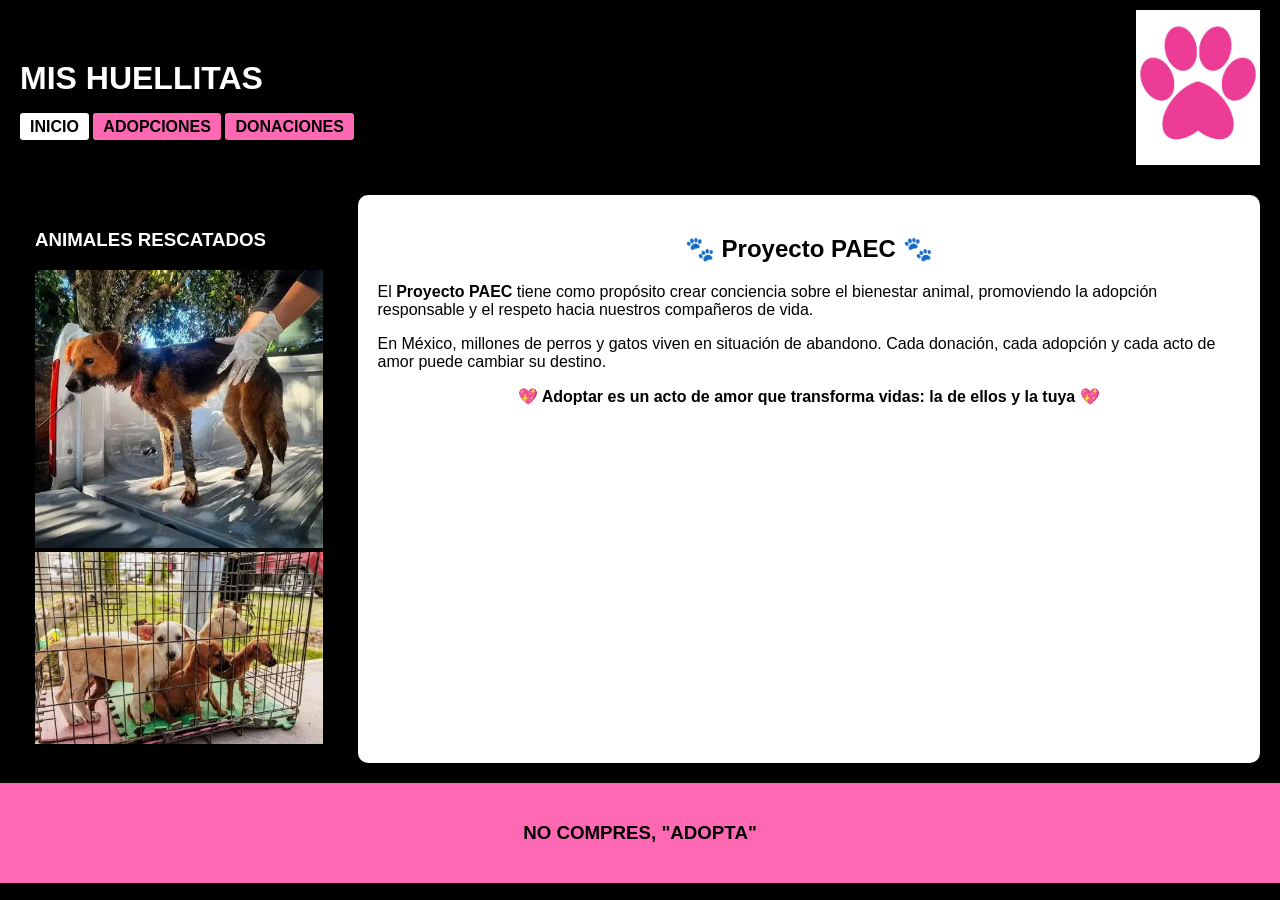
<file: Index.html>
<!DOCTYPE html>
<html lang="es">
<head>
    <meta charset="UTF-8">
    <title>HUELLITAS  Inicio</title>
    <!-- Aquí enlazas tu hoja de estilos externa -->
    <link rel="stylesheet" href="estilo.css">
</head>
<body>
    <!-- Cabecera con el título y menú de navegación -->
    <header>
        <div>
            <h1>MIS HUELLITAS</h1>
            <a href="Index.html" class="boton-nav activo">INICIO</a>
            <a href="Adopciones.html" class="boton-nav">ADOPCIONES</a>
            <a href="Donaciones.html" class="boton-nav">DONACIONES</a>
        </div>
        <!-- Logo del sitio web -->
        <img src="img/HULLITALOGO.jpg" alt="Logo de mi sitio web" class="logo-cabecera">
    </header>

    <!-- Contenido principal dividido en aside y sección -->
    <main>
        <!-- Aside con imágenes de animales rescatados -->
        <aside>
            <h3>ANIMALES RESCATADOS</h3>
            <img src="img/OIP.webp" alt="Descripción de la imagen" style="max-width: 100%; height: auto;">
            <img src="img/2.webp" alt="Descripción de la imagen" style="max-width: 100%; height: auto;">
        </aside>

        <!-- Sección principal con información del proyecto PAEC -->
        <section>
            <h2>🐾 Proyecto PAEC 🐾</h2>
            <p>
                El <strong>Proyecto PAEC</strong> tiene como propósito crear conciencia sobre el bienestar animal, 
                promoviendo la adopción responsable y el respeto hacia nuestros compañeros de vida.
            </p>
            <p>
                En México, millones de perros y gatos viven en situación de abandono. 
                Cada donación, cada adopción y cada acto de amor puede cambiar su destino.
            </p>
            <p style="text-align:center; font-weight:bold;">
                💖 Adoptar es un acto de amor que transforma vidas: la de ellos y la tuya 💖
            </p>
        </section>
    </main>

    <!-- Pie de página con mensaje de concientización -->
    <footer>
        <h3>NO COMPRES, "ADOPTA"</h3>
    </footer>
</body>
</html>
</file>
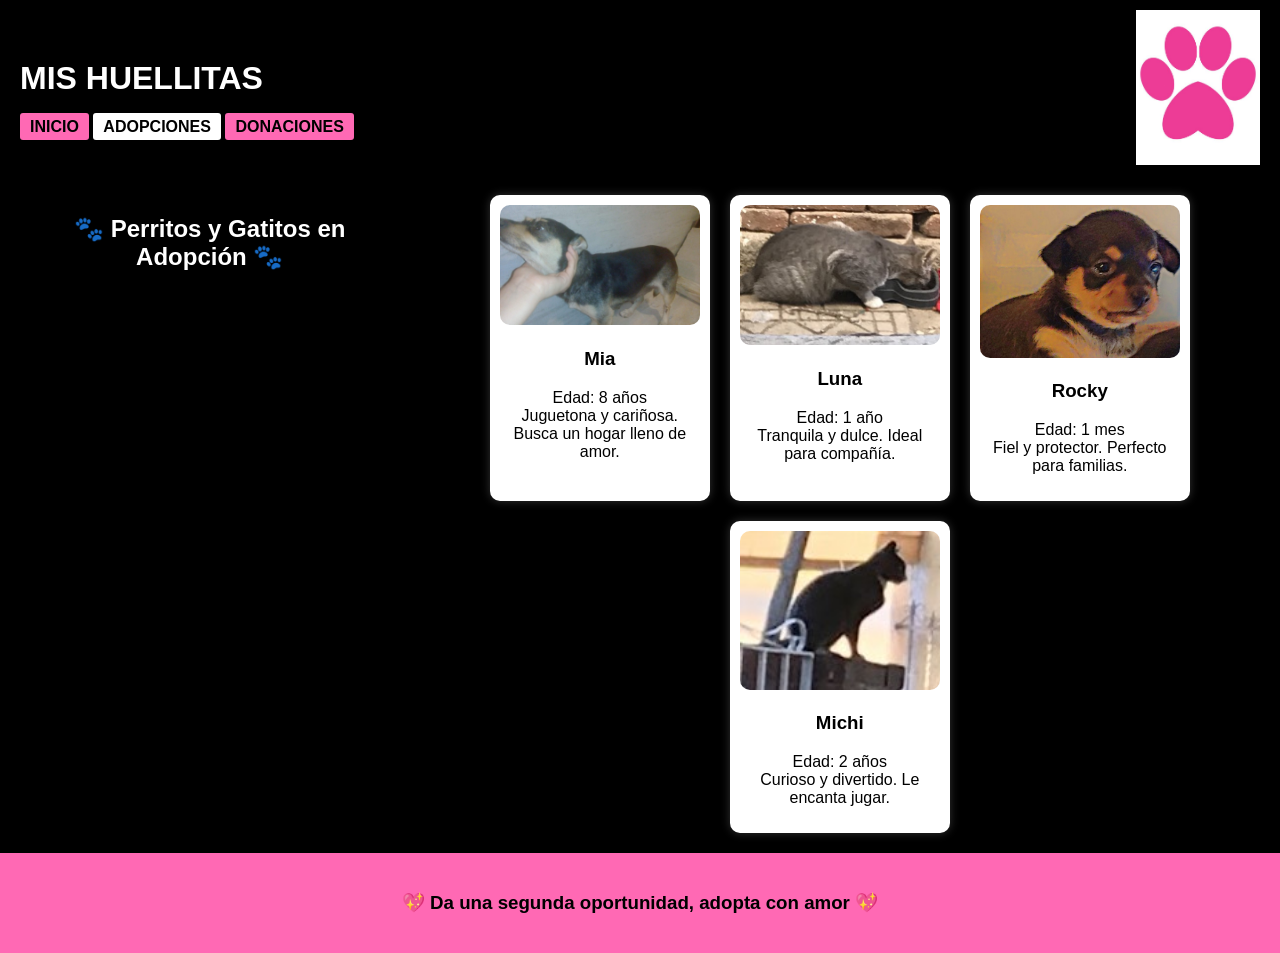
<file: Adopciones.html>
<!DOCTYPE html>
<html lang="es">
<head>
    <meta charset="UTF-8">
    <title>HUELLITAS - Adopciones</title>
    <!-- Enlace al archivo de estilos externo -->
    <link rel="stylesheet" href="estilo.css">
</head>
<body>
    <!-- Cabecera con título y menú de navegación -->
    <header>
        <div>
            <h1>MIS HUELLITAS</h1>
            <a href="Index.html" class="boton-nav">INICIO</a>
            <a href="Adopciones.html" class="boton-nav activo">ADOPCIONES</a>
            <a href="Donaciones.html" class="boton-nav">DONACIONES</a>
        </div>
        <!-- Logo del sitio web -->
        <img src="img/HULLITALOGO.jpg" alt="Logo de mi sitio web" class="logo-cabecera">
    </header>

    <!-- Contenido principal: galería de adopciones -->
    <main>
        <!-- Título de la sección -->
        <h2 style="color: white;">🐾 Perritos y Gatitos en Adopción 🐾</h2>

        <!-- Galería con fichas de animales -->
        <div class="galeria">
            <!-- Ficha 1: Perrita Mia -->
            <div class="ficha">
                <img src="img/perrito1.jpg" alt="Perrita en adopción">
                <h3>Mia</h3>
                <p>Edad: 8 años<br>Juguetona y cariñosa. Busca un hogar lleno de amor.</p>
            </div>

            <!-- Ficha 2: Gatito Luna -->
            <div class="ficha">
                <img src="img/gatito1.jpg" alt="Gatito en adopción">
                <h3>Luna</h3>
                <p>Edad: 1 año<br>Tranquila y dulce. Ideal para compañía.</p>
            </div>

            <!-- Ficha 3: Perrito Rocky -->
            <div class="ficha">
                <img src="img/perrito2.jpg" alt="Perrito en adopción">
                <h3>Rocky</h3>
                <p>Edad: 1 mes<br>Fiel y protector. Perfecto para familias.</p>
            </div>

            <!-- Ficha 4: Gatito Michi -->
            <div class="ficha">
                <img src="img/gatito2.jpg" alt="Gatito en adopción">
                <h3>Michi</h3>
                <p>Edad: 2 años<br>Curioso y divertido. Le encanta jugar.</p>
            </div>
        </div>
    </main>

    <!-- Pie de página con mensaje de concientización -->
    <footer>
        <h3>💖 Da una segunda oportunidad, adopta con amor 💖</h3>
    </footer>
</body>
</html>
</file>
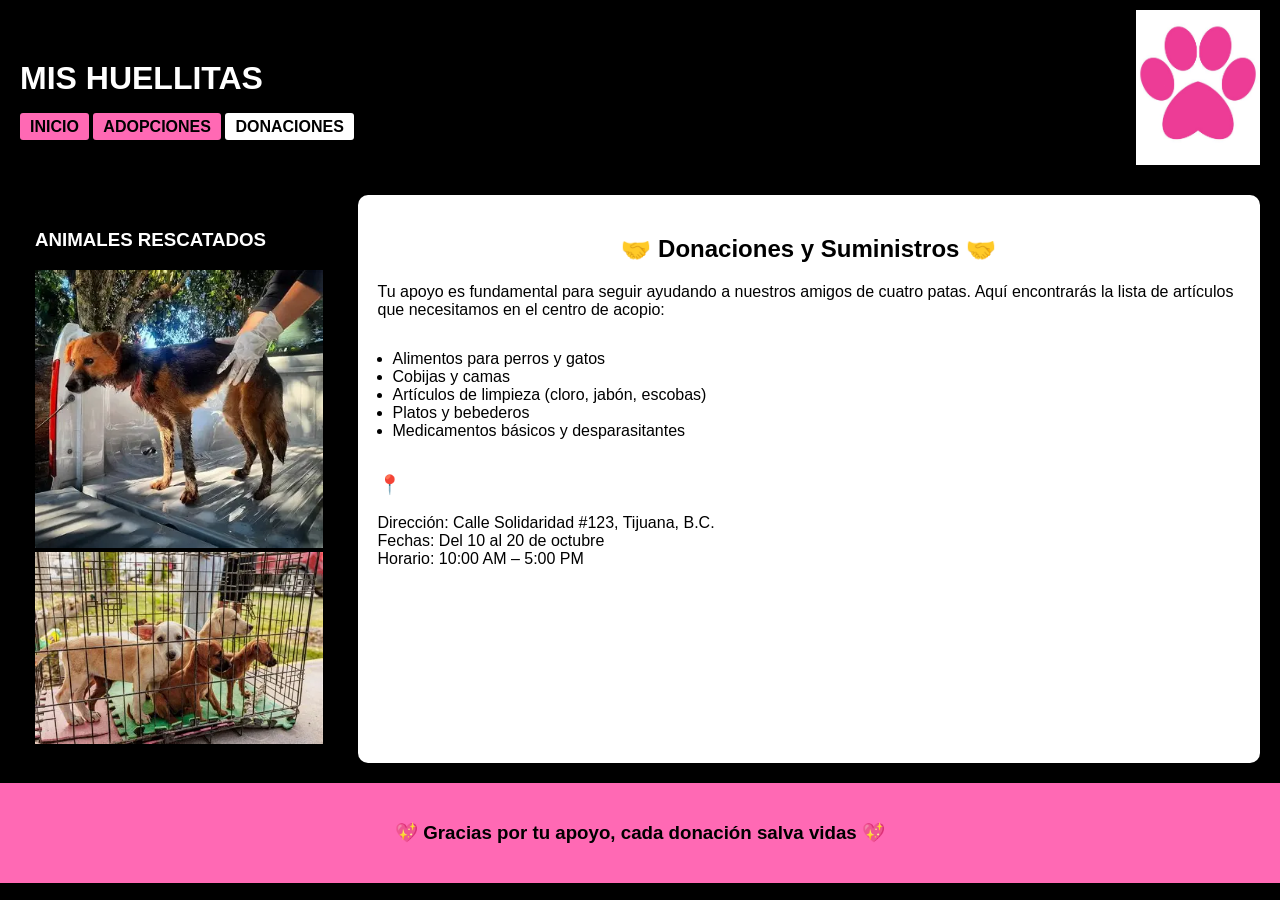
<file: Donaciones.html>
<!DOCTYPE html>
<html lang="es">
<head>
    <meta charset="UTF-8">
    <title>HUELLITAS - Donaciones</title>
    <!-- Enlace al archivo de estilos externo -->
    <link rel="stylesheet" href="estilo.css">
</head>
<body>
    <!-- Cabecera con título y menú de navegación -->
    <header>
        <div>
            <h1>MIS HUELLITAS</h1>
            <a href="Index.html" class="boton-nav">INICIO</a>
            <a href="Adopciones.html" class="boton-nav">ADOPCIONES</a>
            <a href="Donaciones.html" class="boton-nav activo">DONACIONES</a>
        </div>
        <!-- Logo del sitio web -->
        <img src="img/HULLITALOGO.jpg" alt="Logo de mi sitio web" class="logo-cabecera">
    </header>

    <!-- Contenido principal dividido en aside y sección -->
    <main>
        <!-- Aside con imágenes de animales rescatados -->
        <aside>
            <h3>ANIMALES RESCATADOS</h3>
            <img src="img/OIP.webp" alt="Descripción de la imagen" style="max-width: 100%; height: auto;">
            <img src="img/2.webp" alt="Descripción de la imagen" style="max-width: 100%; height: auto;">
        </aside>

        <!-- Sección principal con información de donaciones -->
        <section>
            <h2>🤝 Donaciones y Suministros 🤝</h2>
            <p>Tu apoyo es fundamental para seguir ayudando a nuestros amigos de cuatro patas.  
            Aquí encontrarás la lista de artículos que necesitamos en el centro de acopio:</p>

            <!-- Lista de artículos necesarios -->
            <ul>
                <li>Alimentos para perros y gatos</li>
                <li>Cobijas y camas</li>
                <li>Artículos de limpieza (cloro, jabón, escobas)</li>
                <li>Platos y bebederos</li>
                <li>Medicamentos básicos y desparasitantes</li>
            </ul>

            <!-- Información del centro de acopio -->
            <h3 style="color:white;">📍 Información del Centro de Acopio</h3>
            <p>
                Dirección: Calle Solidaridad #123, Tijuana, B.C. <br>
                Fechas: Del 10 al 20 de octubre <br>
                Horario: 10:00 AM – 5:00 PM
            </p>
        </section>
    </main>

    <!-- Pie de página con mensaje de agradecimiento -->
    <footer>
        <h3>💖 Gracias por tu apoyo, cada donación salva vidas 💖</h3>
    </footer>
</body>
</html>
</file>
<file: estilo.css>
/* Estilos generales del cuerpo */
body {
    background-color: black;
    color: white;
    font-family: sans-serif;
    margin: 0;
}

/* Cabecera con logo y menú */
header {
    display: flex;
    justify-content: space-between;
    align-items: center;
    background-color: black;
    padding: 10px 20px;
}

.logo-cabecera {
    max-width: 10%;
    height: auto;
}

/* Botones de navegación */
.boton-nav {
    text-decoration: none;
    color: black;
    background-color: hotpink;
    padding: 5px 10px;
    border-radius: 3px;
    font-weight: bold;
    transition: background-color 0.3s ease;
}

/* Efecto hover en botones */
.boton-nav:hover {
    background-color: white;
    color: black;
}

/* Botón activo */
.boton-nav.activo {
    background-color: white;
    color: black;
}

/* Contenido principal */
main {
    display: flex;
    gap: 20px;
    padding: 20px;
}

/* Barra lateral */
aside {
    width: 25%;
    background-color: black;
    padding: 15px;
}

/* Sección principal */
section {
    color: black;
    width: 75%;
    background-color: white;
    padding: 20px;
    border-radius: 10px;
}

/* Títulos */
h2 {
    text-align: center;
    color: black;
}

/* Galería de fichas */
.galeria {
    display: flex;
    flex-wrap: wrap;
    justify-content: center;
    gap: 20px;
}

/* Fichas de animales */
.ficha {
    background-color: white;
    color: black;
    border-radius: 10px;
    width: 200px;
    text-align: center;
    padding: 10px;
    box-shadow: 0 0 10px rgba(255,255,255,0.2);
    transition: transform 0.3s ease;
}

/* Animación al pasar el mouse */
.ficha:hover {
    transform: scale(1.05);
}

.ficha img {
    width: 100%;
    border-radius: 10px;
}

/* Listas de donaciones */
ul {
    background-color: white;
    color: black;
    padding: 15px;
    border-radius: 10px;
}

/* Pie de página */
footer {
    background-color: hotpink;
    text-align: center;
    padding: 20px;
    color: black;
}
</file>
